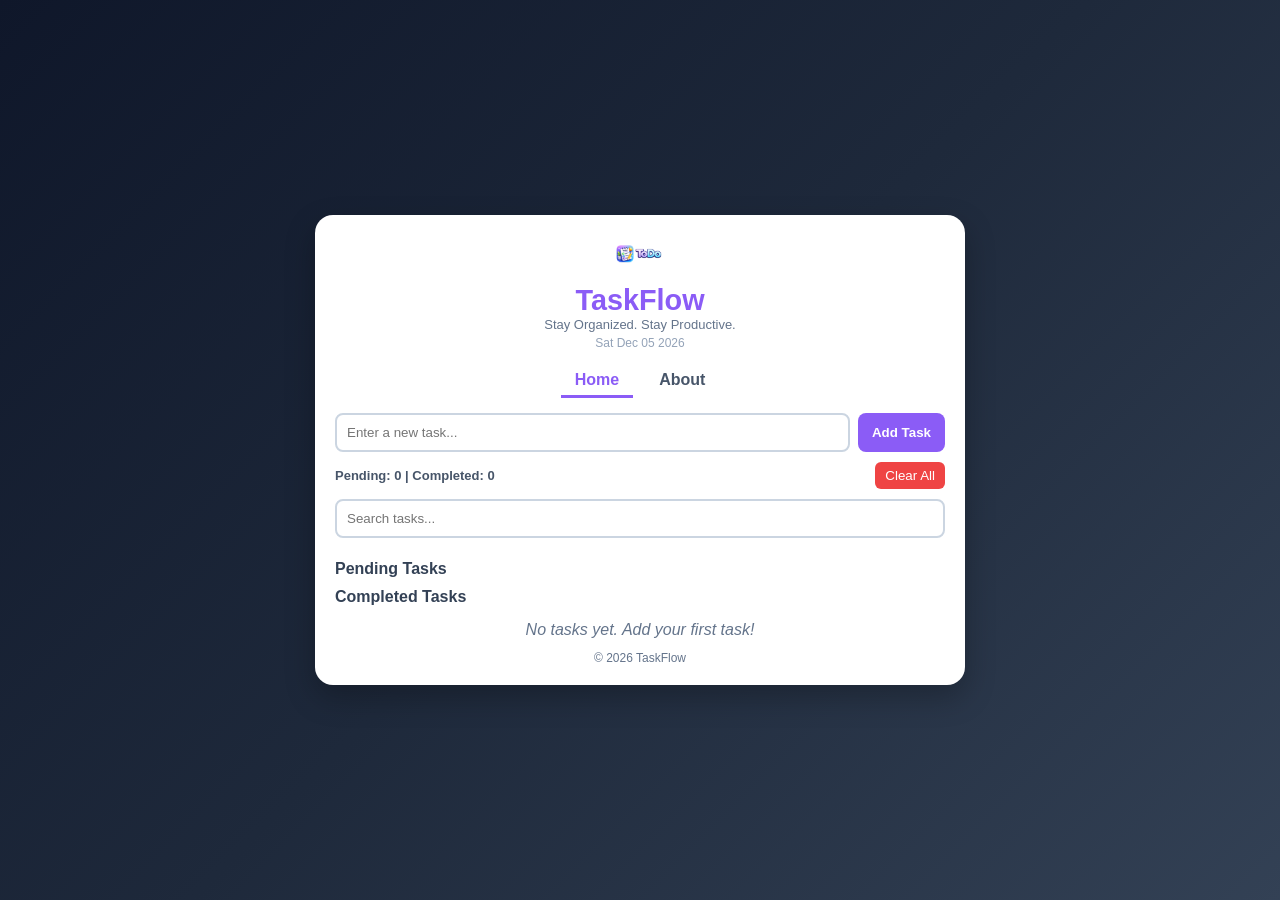
<file: index.html>
<!DOCTYPE html>
<html lang="en">
<head>
    <meta charset="UTF-8">
    <meta name="viewport" content="width=device-width, initial-scale=1.0">
    <title>TaskFlow - Home</title>
    <link rel="stylesheet" href="style.css">
</head>
<body>
    <div class="container">
        <header>
            <img src="logo.png" class="logo" alt="TaskFlow Logo">
            <h1>TaskFlow</h1>
            <p class="subtitle">Stay Organized. Stay Productive.</p>
            <p id="currentDate"></p>
        </header>
        <nav>
            <a href="index.html" class="active">Home</a>
            <a href="about.html">About</a>
        </nav>
        <div class="input-section">
            <input type="text" id="taskInput" placeholder="Enter a new task...">
            <button id="addBtn">Add Task</button>
        </div>
        <div class="task-info">
            <p id="taskStats">Pending: 0 | Completed: 0</p>
            <button id="clearBtn">Clear All</button>
        </div>
        <input type="text" id="searchInput" placeholder="Search tasks...">
        <section class="tasks-section">
            <h2>Pending Tasks</h2>
            <ul id="pendingList"></ul>
            <h2>Completed Tasks</h2>
            <ul id="completedList"></ul>
            <p id="emptyMsg">No tasks yet. Add your first task!</p>
        </section>
        <footer>
            <p>&copy; 2026 TaskFlow</p>
        </footer>
    </div>
    <script src="script.js"></script>
</body>
</html>
</file>
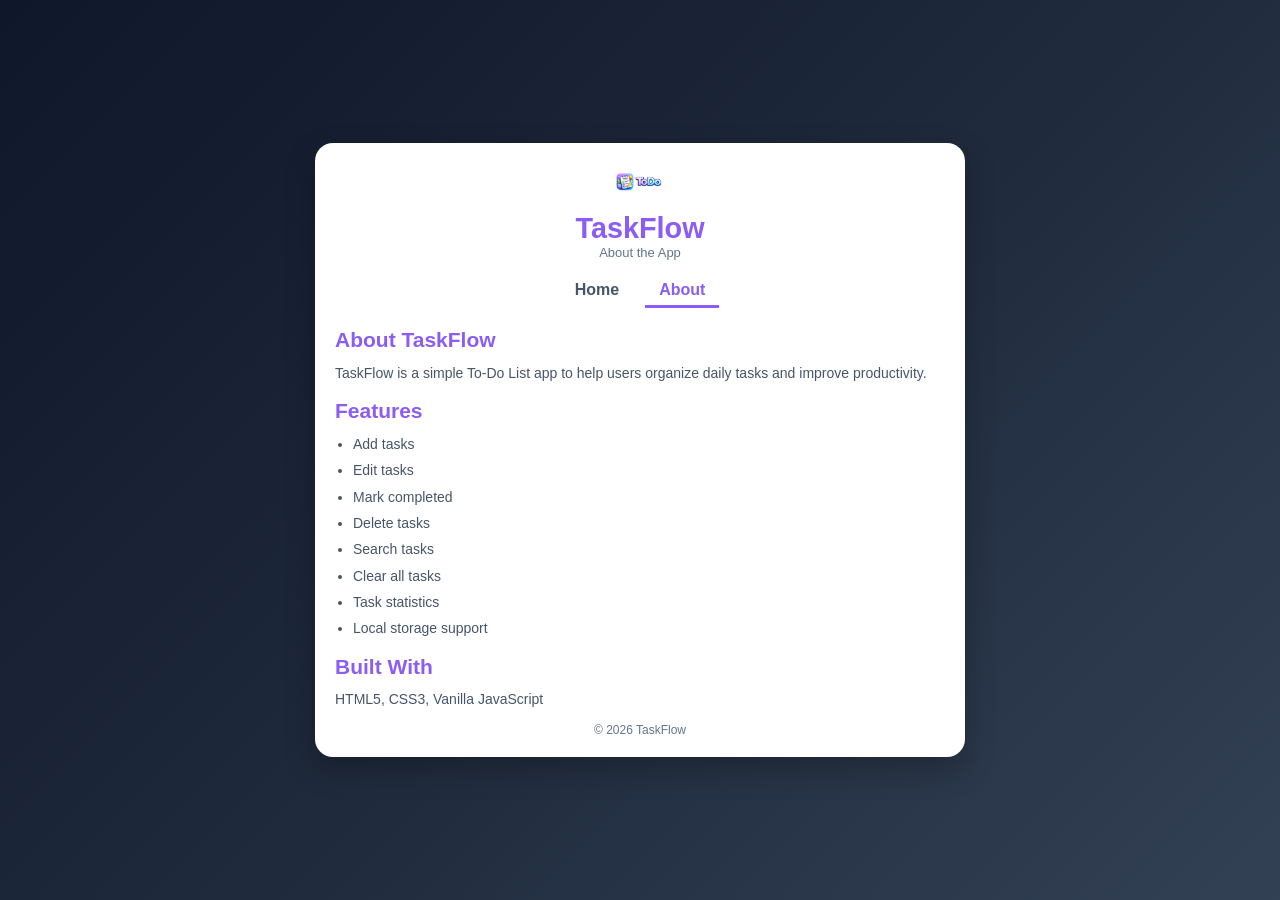
<file: about.html>
<!DOCTYPE html>
<html lang="en">
<head>
    <meta charset="UTF-8">
    <meta name="viewport" content="width=device-width, initial-scale=1.0">
    <title>TaskFlow - About</title>
    <link rel="stylesheet" href="style.css">
</head>
<body>
    <div class="container">
        <header>
            <img src="logo.png" class="logo" alt="Logo">
            <h1>TaskFlow</h1>
            <p class="subtitle">About the App</p>
        </header>
        <nav>
            <a href="index.html">Home</a>
            <a href="about.html" class="active">About</a>
        </nav>
        <div class="about-content">
            <h2>About TaskFlow</h2>
            <p>TaskFlow is a simple To-Do List app to help users organize daily tasks and improve productivity.</p>
            <h2>Features</h2>
            <ul class="features">
                <li>Add tasks</li>
                <li>Edit tasks</li>
                <li>Mark completed</li>
                <li>Delete tasks</li>
                <li>Search tasks</li>
                <li>Clear all tasks</li>
                <li>Task statistics</li>
                <li>Local storage support</li>
            </ul>
            <h2>Built With</h2>
            <p>HTML5, CSS3, Vanilla JavaScript</p>
        </div>
        <footer>
            <p>&copy; 2026 TaskFlow</p>
        </footer>
    </div>
</body>
</html>
</file>
<file: style.css>
*{
    margin:0;
    padding:0;
    box-sizing:border-box;
}
body{
    font-family:'Segoe UI', sans-serif;
    min-height:100vh;
    display:flex;
    justify-content:center;
    align-items:center;
    padding:15px;
    background:linear-gradient(135deg,#0F172A,#1E293B,#334155);
}
.container{
    width:100%;
    max-width:650px;
    background:#fff;
    border-radius:18px;
    padding:20px;
    box-shadow:0 12px 30px rgba(0,0,0,0.25);
}
header{
    text-align:center;
    margin-bottom:10px;
}
.logo{
    width:60px;
    margin-bottom:5px;
}
h1{
    color:#8B5CF6;
    font-size:1.8rem;
}
.subtitle{
    color:#64748B;
    font-size:13px;
}
#currentDate{
    font-size:12px;
    color:#94A3B8;
    margin-top:4px;
}
nav{
    display:flex;
    justify-content:center;
    gap:12px;
    margin:15px 0;
}
nav a{
    text-decoration:none;
    color:#475569;
    font-weight:600;
    padding:6px 14px;
    border-radius:20px;
    transition:0.3s;
}
nav a:hover{
    background:#E2E8F0;
}
nav a.active{
    color:#8B5CF6;
    border-bottom:3px solid #8B5CF6;
    border-radius:0;
}
.input-section{
    display:flex;
    gap:8px;
    margin-bottom:10px;
}
#taskInput{
    flex:1;
    padding:10px;
    border:2px solid #CBD5E1;
    border-radius:8px;
    outline:none;
}
#taskInput:focus{
    border-color:#8B5CF6;
}
#addBtn{
    padding:10px 14px;
    border:none;
    border-radius:8px;
    background:#8B5CF6;
    color:white;
    cursor:pointer;
    font-weight:600;
}
#addBtn:hover{
    background:#7C3AED;
}
.task-info{
    display:flex;
    justify-content:space-between;
    align-items:center;
    margin:10px 0;
}
#taskStats{
    font-size:13px;
    font-weight:600;
    color:#475569;
}
#clearBtn{
    background:#EF4444;
    color:white;
    border:none;
    padding:6px 10px;
    border-radius:6px;
    cursor:pointer;
}
#clearBtn:hover{
    background:#DC2626;
}
#searchInput{
    width:100%;
    padding:10px;
    border:2px solid #CBD5E1;
    border-radius:8px;
    margin-bottom:12px;
    outline:none;
}
#searchInput:focus{
    border-color:#8B5CF6;
}
.tasks-section h2{
    font-size:1rem;
    color:#334155;
    margin:10px 0 5px;
}
#pendingList,
#completedList{
    list-style:none;
}
#pendingList li,
#completedList li{
    display:flex;
    justify-content:space-between;
    align-items:center;
    background:#F8FAFC;
    padding:10px;
    margin-bottom:6px;
    border-radius:8px;
    transition:0.2s;
}
#pendingList li{
    border-left:5px solid #FACC15;
}
#completedList li{
    border-left:5px solid #22C55E;
}
#pendingList li:hover,
#completedList li:hover{
    transform:translateX(3px);
}
.pending{
    font-weight:500;
}
.completed{
    text-decoration:line-through;
    color:#64748B;
}
.button-group{
    display:flex;
    gap:6px;
}
.edit-btn{
    background:#3B82F6;
    color:white;
    border:none;
    padding:5px 8px;
    border-radius:6px;
    cursor:pointer;
}
.edit-btn:hover{
    background:#2563EB;
}
.delete-btn{
    background:#EF4444;
    color:white;
    border:none;
    padding:5px 8px;
    border-radius:6px;
    cursor:pointer;
}
.delete-btn:hover{
    background:#DC2626;
}
.about-content{
    color:#475569;
    font-size:14px;
    line-height:1.6;
}
.about-content h2{
    color:#8B5CF6;
    margin:10px 0 5px;
}
.features{
    margin-left:18px;
}
.features li{
    margin-bottom:4px;
}
footer{
    text-align:center;
    margin-top:12px;
    font-size:12px;
    color:#64748B;
}
#emptyMsg{
    text-align:center;
    color:#64748B;
    margin-top:15px;
    font-style:italic;
}
li input[type="checkbox"]{
    width:18px;
    height:18px;
    cursor:pointer;
    margin-right:10px;
}
#pendingList li span,
#completedList li span{
    flex:1;
}
@media(max-width:600px){
    .input-section{
        flex-direction:column;
    }
    #addBtn{
        width:100%;
    }
    .task-info{
        flex-direction:column;
        gap:8px;
    }
    nav{
        flex-direction:column;
        align-items:center;
    }
    .button-group{
        flex-direction:column;
    }
    h1{
        font-size:1.5rem;
    }
    .logo{
        width:55px;
    }
}
</file>
